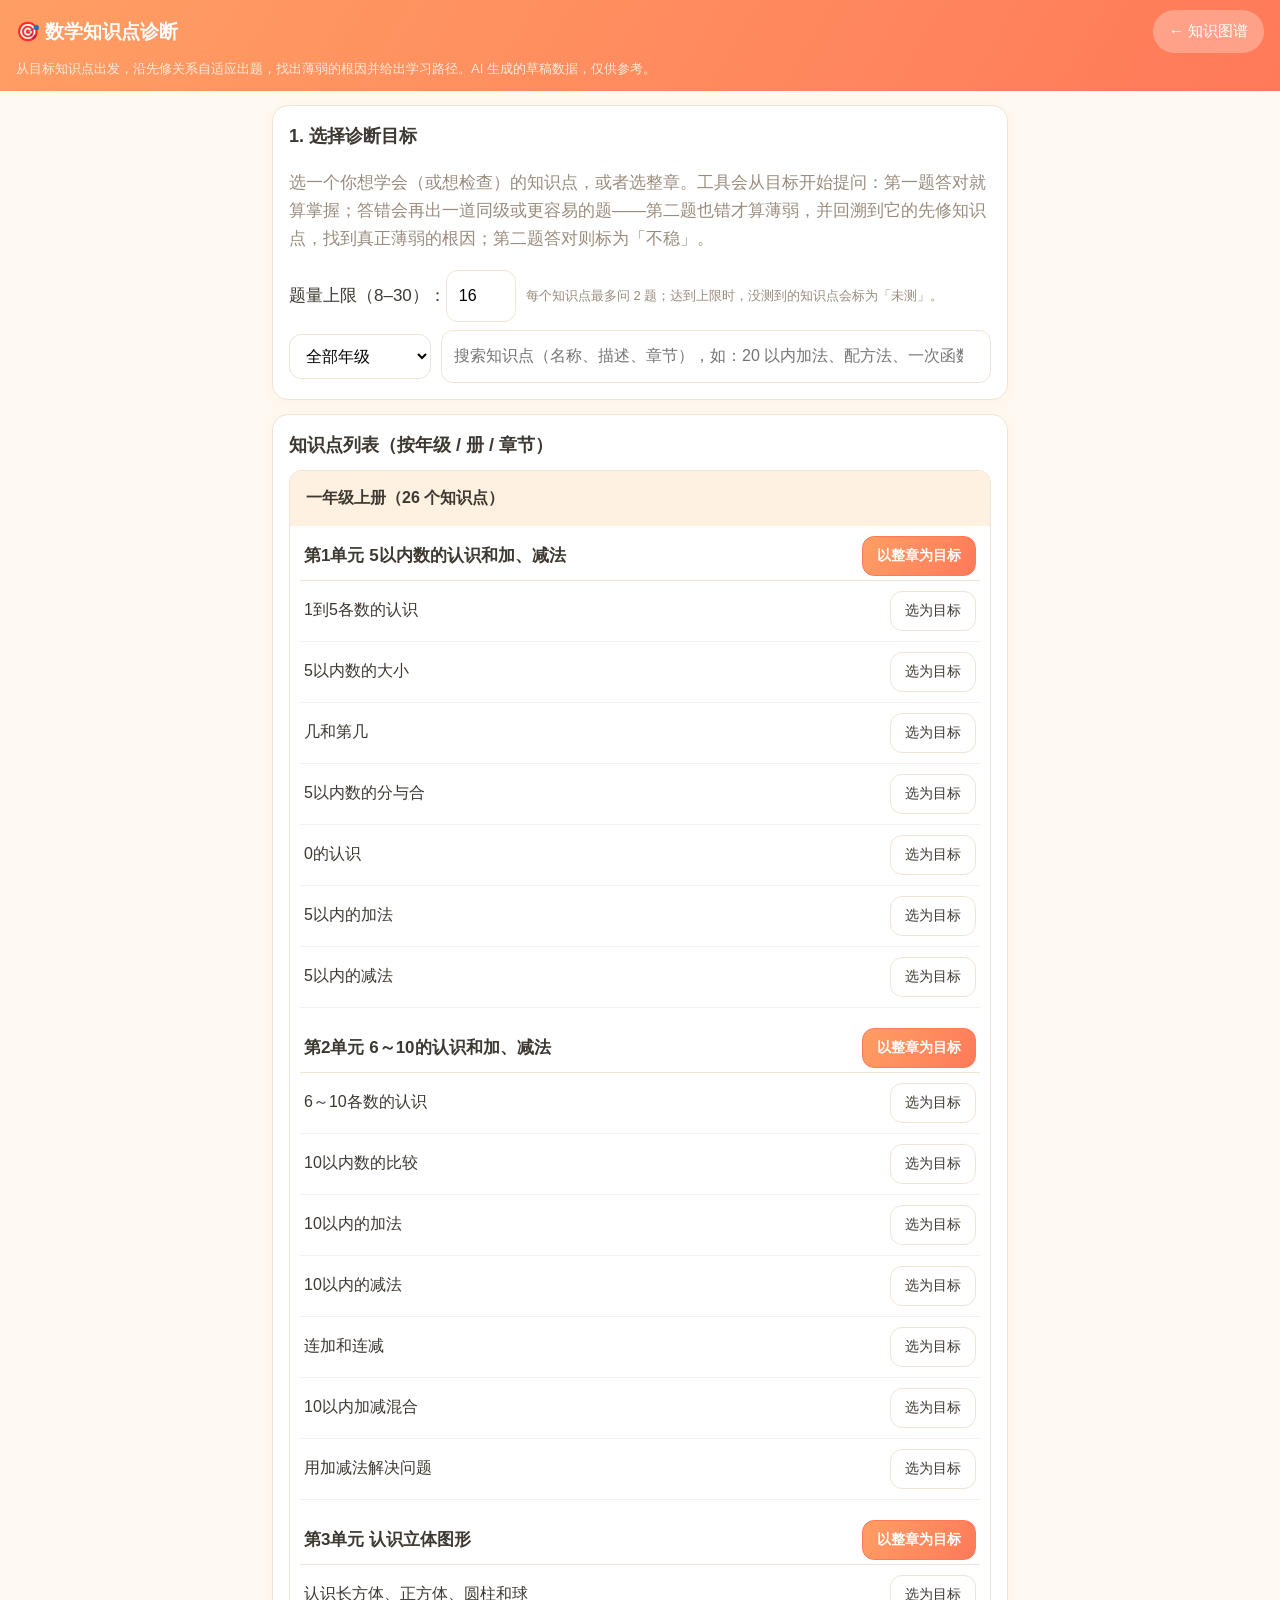
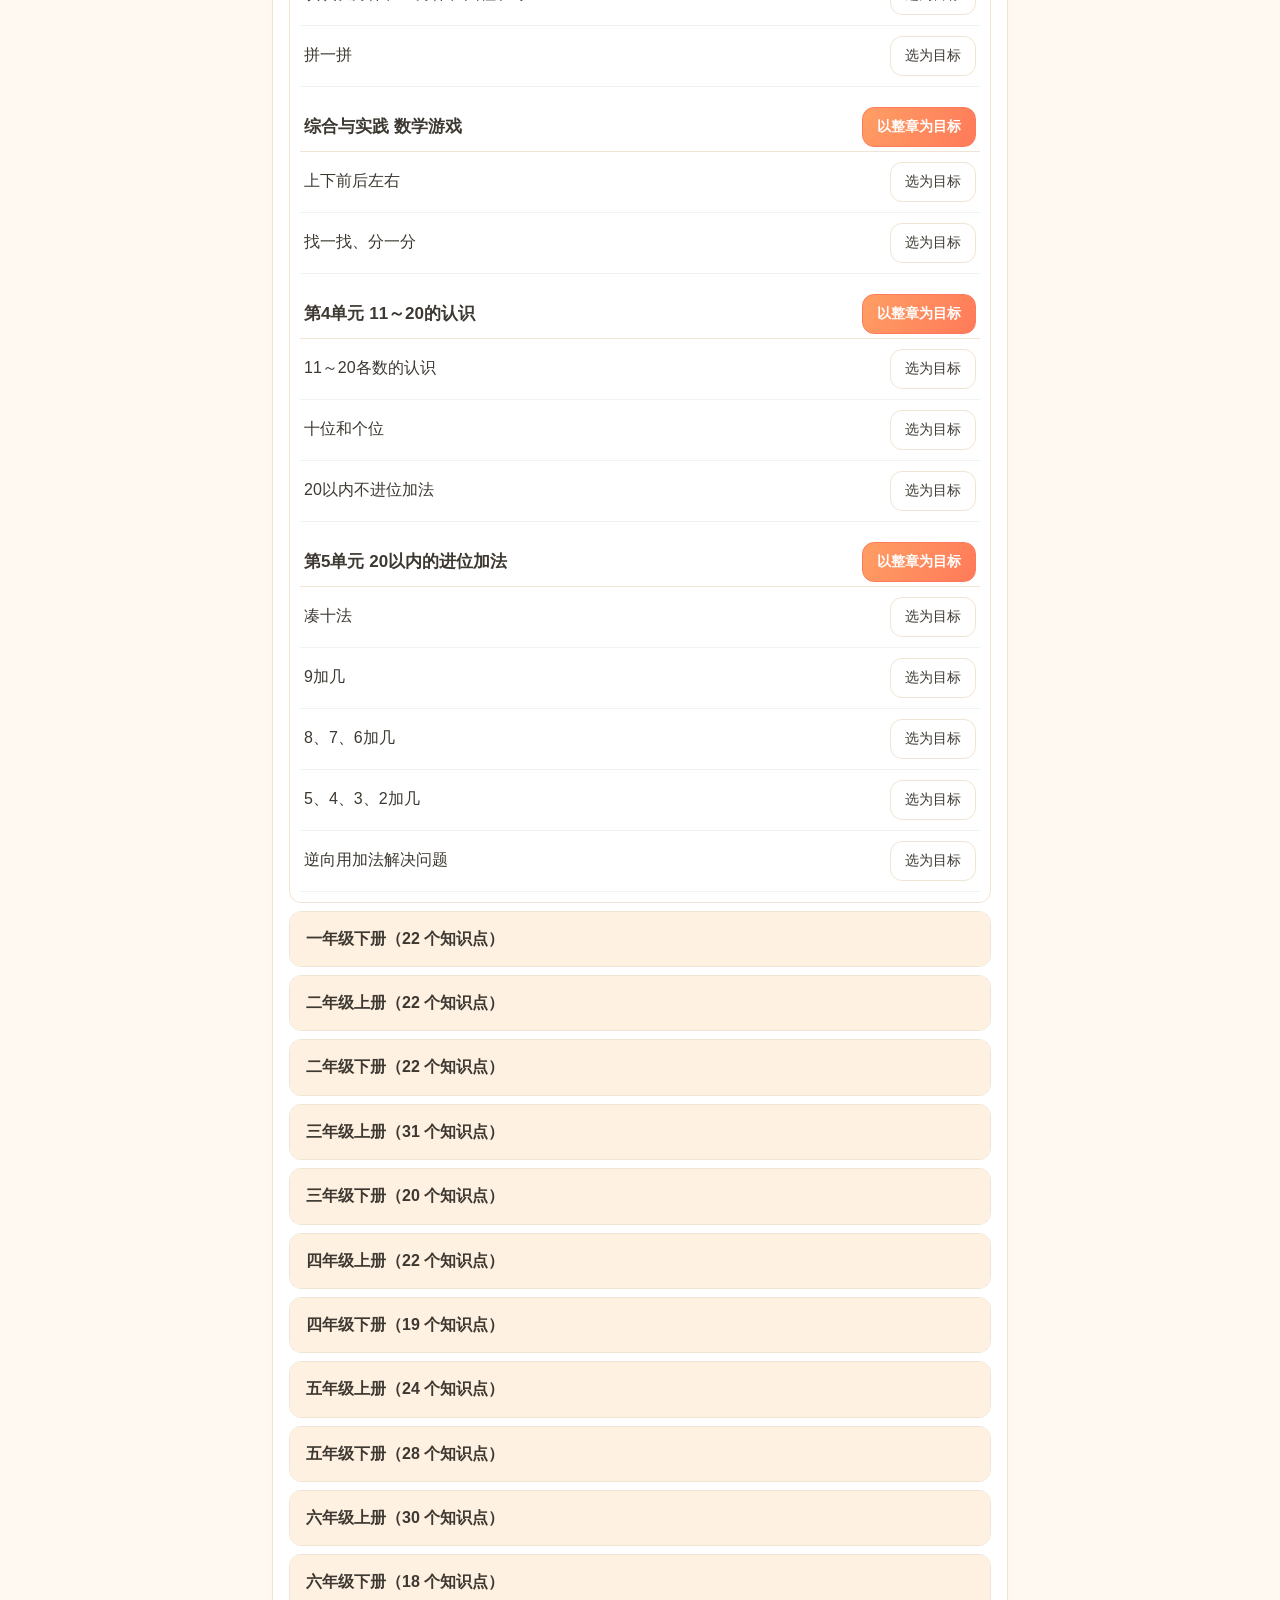
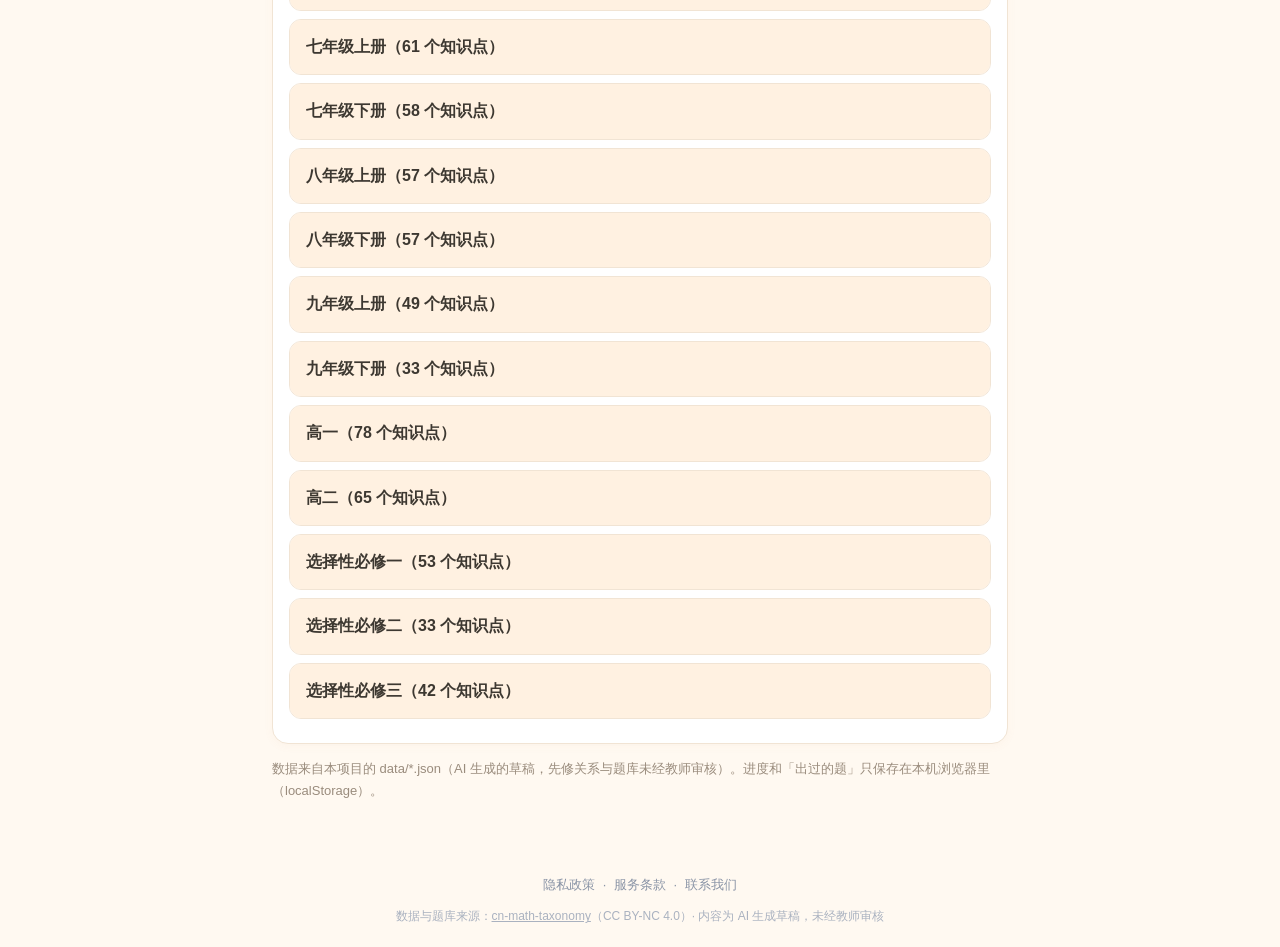
<file: diagnose/index.html>
<!DOCTYPE html>
<html lang="zh-CN">
<head>
<meta charset="utf-8">
<meta name="viewport" content="width=device-width, initial-scale=1, viewport-fit=cover">
<meta name="description" content="中小学数学知识图谱（一至九年级＋高中）：802 个知识点、1299 条先修关系、3355 道诊断题，答错自动回溯薄弱根因，给出学习路径。">
<title>数学知识点诊断小工具 · 中小学数学知识图谱</title>
<link rel="icon" href="data:,">
<link rel="stylesheet" href="style.css">
</head>
<body>
<header class="topbar no-print">
  <div class="topbar-row">
    <h1>🎯 数学知识点诊断</h1>
    <a class="back" href="../index.html">← 知识图谱</a>
  </div>
  <p class="note">从目标知识点出发，沿先修关系自适应出题，找出薄弱的根因并给出学习路径。AI 生成的草稿数据，仅供参考。</p>
</header>
<main id="root"><p class="loading">加载数据中……</p></main>
<script src="engine.js"></script>
<script src="app.js"></script>
<style>.zz-legal{text-align:center;font-size:13px;color:#8a94a6;padding:20px 8px 12px}.zz-legal a{color:inherit;text-decoration:none;padding:6px 4px}.zz-src{text-align:center;font-size:12px;color:#aab2c0;padding:0 16px 20px}.zz-src a{color:inherit}</style><footer class="zz-legal"><a href="https://www.zhuziyu.net/privacy.html">隐私政策</a> · <a href="https://www.zhuziyu.net/terms.html">服务条款</a> · <a href="https://www.zhuziyu.net/contact.html">联系我们</a></footer><div class="zz-src">数据与题库来源：<a href="https://github.com/xiaoyang111222/cn-math-taxonomy">cn-math-taxonomy</a>（CC BY-NC 4.0）· 内容为 AI 生成草稿，未经教师审核</div>
</body>
</html>
</file>
<file: diagnose/style.css>
/* 诊断工具 · 手机原生样式（2026-10-20 重写）
   布局：整页滚动、大触控、17px 基准；颜色语义与 SVG 图规则沿用原版。 */
:root {
  --bg: #FFF9F1; --panel: #fff; --line: #F1E4D4; --text: #3D3831; --muted: #9A8C7D; --accent: #FF7A59;
  --ok: #16a34a; --ok-bg: #dcfce7; --bad: #dc2626; --bad-bg: #fee2e2; --unk: #8496A5; --unk-bg: #F3EDE6;
  --warn-bg: #fef9c3; --warn: #a16207; --navy: #FF7A59;
}
* { box-sizing: border-box; }
html { -webkit-text-size-adjust: 100%; }
html, body { margin: 0; }
body { font: 17px/1.65 -apple-system, BlinkMacSystemFont, "PingFang SC", "Hiragino Sans GB", "Microsoft YaHei", sans-serif;
       color: var(--text); background: var(--bg); -webkit-tap-highlight-color: transparent; }
button, input, select, textarea { touch-action: manipulation; }

/* 顶部栏 */
.topbar { position: sticky; top: 0; z-index: 30; background: linear-gradient(120deg, #FF9E64, #FF7A59); color: #fff;
          padding: 10px 16px 12px; padding-top: calc(10px + env(safe-area-inset-top)); }
.topbar-row { display: flex; align-items: center; gap: 10px; }
.topbar h1 { font-size: 19px; margin: 0; font-weight: 700; flex: 1; }
.topbar .note { font-size: 13px; color: #FFE9DB; margin: 6px 0 0; line-height: 1.55; }
.topbar .back { color: #fff; font-size: 15px; text-decoration: none; background: rgba(255,255,255,.28); padding: 9px 16px; border-radius: 999px; white-space: nowrap; }

main { padding: 14px 12px calc(40px + env(safe-area-inset-bottom)); }
.loading { color: var(--muted); text-align: center; padding: 60px 0; }

.card { background: var(--panel); border: 1px solid var(--line); border-radius: 16px; padding: 16px; margin-bottom: 14px; box-shadow: 0 2px 10px rgba(214,140,90,.05); }
.card h2 { font-size: 18px; margin: 0 0 10px; }
.card h3 { font-size: 16px; margin: 12px 0 6px; }
.muted { color: var(--muted); }
.small { font-size: 13px; }
.err { color: var(--bad); }

button, .btn { font: inherit; font-size: 16px; min-height: 48px; padding: 10px 18px; border: 1px solid var(--line);
               border-radius: 12px; background: #fff; cursor: pointer; color: var(--text); }
button:active { background: #FFF6EA; }
button.primary { background: linear-gradient(120deg, #FF9E64, #FF7A59); border-color: #FF7A59; color: #fff; font-weight: 700; }
button.primary:active { background: #F0643C; }
button.good { background: var(--ok); border-color: var(--ok); color: #fff; }
button.bad { background: var(--bad); border-color: var(--bad); color: #fff; }
button:disabled { opacity: .5; cursor: not-allowed; }
input[type=text], input[type=search], input[type=number], select, textarea {
  font: inherit; font-size: 16px; padding: 12px; border: 1px solid var(--line); border-radius: 12px; background: #fff; }
.row { display: flex; gap: 10px; flex-wrap: wrap; align-items: center; }
.row > button { flex: 1 1 auto; }
.grow { flex: 1; min-width: 160px; }

/* 开始页 */
.banner { background: #FFF3E4; border: 1px solid #F5D7B8; border-radius: 12px; padding: 12px 16px; margin-bottom: 14px; font-size: 15px; }
.banner.demo { background: var(--warn-bg); border-color: #fde68a; }
.vol { border: 1px solid var(--line); border-radius: 12px; margin: 8px 0; background: #fff; overflow: hidden; }
.vol > summary { padding: 14px 16px; font-weight: 700; font-size: 16px; cursor: pointer; background: #FFF1E1; min-height: 52px; list-style: none; }
.vol > summary::-webkit-details-marker { display: none; }
.chap { margin: 0 10px 10px; }
.chap-head { display: flex; align-items: center; gap: 8px; padding: 10px 4px 4px; font-weight: 700; border-bottom: 1px solid var(--line); }
.chap-head .t { flex: 1; }
.topic-row { display: flex; align-items: center; gap: 8px; padding: 10px 4px; border-bottom: 1px solid #f0f2f4; min-height: 52px; }
.topic-row .nm { flex: 1; font-size: 16px; }
.topic-row .sec { color: var(--muted); font-size: 12px; }
.topic-row button, .chap-head button { min-height: 40px; padding: 6px 14px; font-size: 14px; }

/* 出题页 */
.progress { height: 10px; background: #F3E3D0; border-radius: 5px; overflow: hidden; margin: 8px 0 4px; }
.progress > i { display: block; height: 100%; background: var(--accent); }
.q-title { font-size: 20px; margin: 6px 0; overflow-wrap: anywhere; line-height: 1.4; }
.q-text { font-size: 17px; padding: 14px 16px; background: #FFF8EE; border-left: 4px solid var(--accent); border-radius: 0 10px 10px 0; margin: 12px 0; white-space: pre-wrap; overflow-wrap: anywhere; }
.reason { font-size: 13px; color: var(--muted); }
.ans-input { width: 100%; font-size: 17px; padding: 14px; }
textarea.ans-input { font: inherit; font-size: 16px; }
.notice { font-size: 13px; color: var(--warn); background: var(--warn-bg); padding: 10px 14px; border-radius: 10px; margin-top: 14px; line-height: 1.55; }
.verdict { padding: 12px 16px; border-radius: 10px; margin: 12px 0; font-weight: 700; font-size: 16px; }
.verdict.ok { background: var(--ok-bg); color: #166534; }
.verdict.no { background: var(--bad-bg); color: #991b1b; }
.refans { background: #f0fdf4; border: 1px dashed var(--ok); padding: 12px 16px; border-radius: 10px; margin: 12px 0; white-space: pre-wrap; }
.choices { display: flex; flex-direction: column; gap: 10px; margin: 10px 0; }
button.choice { text-align: left; padding: 14px 16px; font-size: 17px; white-space: pre-wrap; min-height: 56px; border-radius: 12px; line-height: 1.5; }
button.choice.picked { border-color: var(--accent); background: #FFF1E6; box-shadow: 0 0 0 2px #FFC9A8; }
.explain { background: #FFF6EC; border-left: 4px solid var(--accent); padding: 12px 16px; border-radius: 0 10px 10px 0; margin: 12px 0; white-space: pre-wrap; font-size: 16px; }

/* 标签 */
.tag { display: inline-block; font-size: 12px; padding: 3px 10px; border-radius: 999px; margin-right: 4px; background: #FFF1E1; color: #8A6D4F; vertical-align: 1px; }
.tag.weak { background: var(--bad-bg); color: #991b1b; }
.tag.mastered { background: var(--ok-bg); color: #166534; }
.tag.unknown { background: var(--unk-bg); color: var(--unk); }
.tag.root { background: var(--bad); color: #fff; }
.tag.target { background: var(--accent); color: #fff; }
.tag.ext { background: #ede9fe; color: #6d28d9; }
.tag.shaky { background: #fef3c7; color: #92400e; }
.tag.diff-basic { background: #dcfce7; color: #166534; }
.tag.diff-standard { background: #dbeafe; color: #1e40af; }
.tag.diff-advanced { background: #fae8ff; color: #86198f; }

/* 结果页 */
.stats { display: grid; grid-template-columns: 1fr 1fr; gap: 10px; margin: 10px 0; }
.stat { padding: 12px 8px; border-radius: 12px; text-align: center; }
.stat b { display: block; font-size: 26px; line-height: 1.25; }
.stat.ok { background: var(--ok-bg); } .stat.bad { background: var(--bad-bg); } .stat.unk { background: var(--unk-bg); } .stat.ask { background: #FFE9D9; }
.stat.shaky { background: #fef3c7; }
details.topic { border-bottom: 1px solid #f0f2f4; padding: 4px 0; }
details.topic > summary { cursor: pointer; padding: 10px 0; min-height: 44px; font-size: 16px; }
details.topic > .body { padding: 6px 0 10px 14px; font-size: 15px; }
.body ul { margin: 2px 0; padding-left: 20px; }
.std { margin: 6px 0; padding: 8px 12px; background: #FFF8EE; border-left: 3px solid #D9C3A9; border-radius: 0 8px 8px 0; }
.std code { font-size: 13px; color: #6B5D4F; }
.std .conf { font-size: 12px; color: var(--muted); margin-left: 4px; }
ol.path { padding-left: 0; list-style: none; counter-reset: step; margin: 0; }
ol.path > li { counter-increment: step; position: relative; padding-left: 40px; margin-bottom: 10px; }
ol.path > li::before { content: counter(step); position: absolute; left: 0; top: 2px; width: 28px; height: 28px; border-radius: 50%; background: var(--navy); color: #fff; text-align: center; line-height: 28px; font-size: 14px; font-weight: 700; }
table.log { border-collapse: collapse; width: 100%; font-size: 14px; display: block; overflow-x: auto; -webkit-overflow-scrolling: touch; }
table.log th, table.log td { border-bottom: 1px solid var(--line); padding: 8px; text-align: left; vertical-align: top; }
.svgwrap { overflow: auto; -webkit-overflow-scrolling: touch; border: 1px solid var(--line); border-radius: 12px; background: #fff; }
svg.graph text { font: 13px -apple-system, "PingFang SC", "Microsoft YaHei", sans-serif; fill: #3D3831; pointer-events: none; }
svg.graph .n rect.body { stroke-width: 1.5; }
svg.graph .n.mastered rect.body { fill: var(--ok-bg); stroke: var(--ok); }
svg.graph .n.weak rect.body { fill: var(--bad-bg); stroke: var(--bad); }
svg.graph .n.unknown rect.body { fill: var(--unk-bg); stroke: #94a3b8; stroke-dasharray: 4 3; }
svg.graph .n.target rect.body { stroke: var(--accent); stroke-width: 3.5; }
svg.graph .n text.mark { font-size: 12px; font-weight: 600; fill: #fff; }
svg.graph .n.shaky rect.body { fill: #fef3c7; stroke: #d97706; }
svg.graph .e { fill: none; stroke: #64748b; stroke-width: 1.4; }
svg.graph .e.soft { stroke: #b6c0cc; }
svg.graph .e.indirect { stroke-dasharray: 5 4; }
.legend { display: flex; gap: 12px; flex-wrap: wrap; font-size: 13px; margin: 8px 0; align-items: center; }
.legend i { display: inline-block; width: 14px; height: 14px; border-radius: 3px; border: 1.5px solid; vertical-align: -2px; margin-right: 4px; }
.legend i.m { background: var(--ok-bg); border-color: var(--ok); } .legend i.w { background: var(--bad-bg); border-color: var(--bad); }
.legend i.u { background: var(--unk-bg); border-color: #94a3b8; border-style: dashed; } .legend i.t { background: #fff; border: 3px solid var(--accent); }
.legend i.s { background: #fef3c7; border-color: #d97706; }

/* 桌面：居中阅读列 */
@media (min-width: 900px) {
  main { max-width: 760px; margin: 0 auto; }
  .stats { grid-template-columns: repeat(4, 1fr); }
}

@media print {
  body { background: #fff; font-size: 12px; }
  .no-print { display: none !important; }
  main { max-width: none; padding: 0; }
  .card { border: 1px solid #bbb; break-inside: avoid-page; }
  details.topic { break-inside: avoid; }
  .svgwrap { overflow: visible; border: none; }
  svg.graph { max-width: 100%; height: auto; }
  a { color: inherit; text-decoration: none; }
  select { border: none; appearance: none; -webkit-appearance: none; }
}
</file>
